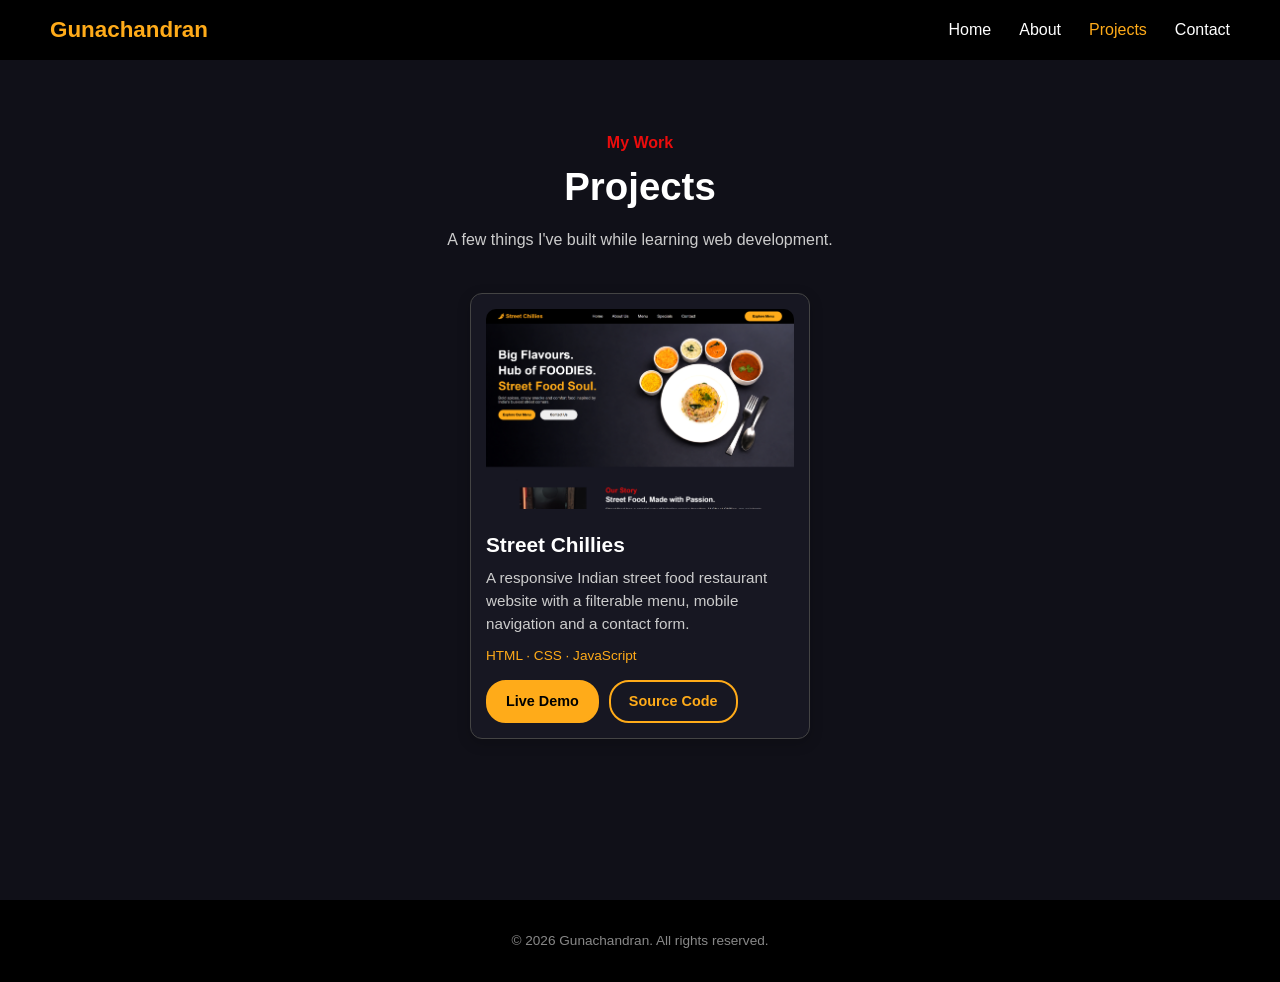
<file: projects.html>
<!DOCTYPE html>
<html lang="en">
<head>
    <meta charset="UTF-8">
    <meta name="viewport" content="width=device-width, initial-scale=1.0">
    <title>Projects | Gunachandran</title>
    <meta name="description" content="Web development projects by Gunachandran.">
    <link rel="stylesheet" href="https://cdnjs.cloudflare.com/ajax/libs/font-awesome/6.5.1/css/all.min.css">
    <link rel="stylesheet" href="projects.css">
</head>
<body>
    <header>
        <nav>
            <a href="index.html" class="logo">Gunachandran</a>
            <div class="nav-links">
                <a href="index.html">Home</a>
                <a href="index.html#about">About</a>
                <a href="projects.html" class="current">Projects</a>
                <a href="index.html#contact">Contact</a>
            </div>
        </nav>
    </header>

    <main class="projects">
        <p class="projects-label">My Work</p>
        <h1>Projects</h1>
        <p class="projects-intro">A few things I've built while learning web development.</p>

        <div class="projects-grid">

            <article class="project-card">
                <img src="img/screenshot for pp.png" alt="Street Chillies website screenshot">
                <h3>Street Chillies</h3>
                <p>A responsive Indian street food restaurant website with a filterable menu, mobile navigation and a contact form.</p>
                <p class="tech">HTML · CSS · JavaScript</p>
                <div class="project-links">
                    <a href="https://github.com/gunachandran1919/Restaurant-Website" target="_blank" rel="noopener noreferrer" class="btn">Live Demo</a>
                    <a href="https://github.com/gunachandran1919/Restaurant-Website.git" target="_blank" rel="noopener noreferrer" class="btn btn-outline">Source Code</a>
                </div>
            </article>

           

        </div>
    </main>

    <footer>
        <p>© 2026 Gunachandran. All rights reserved.</p>
    </footer>
</body>
</html>
</file>
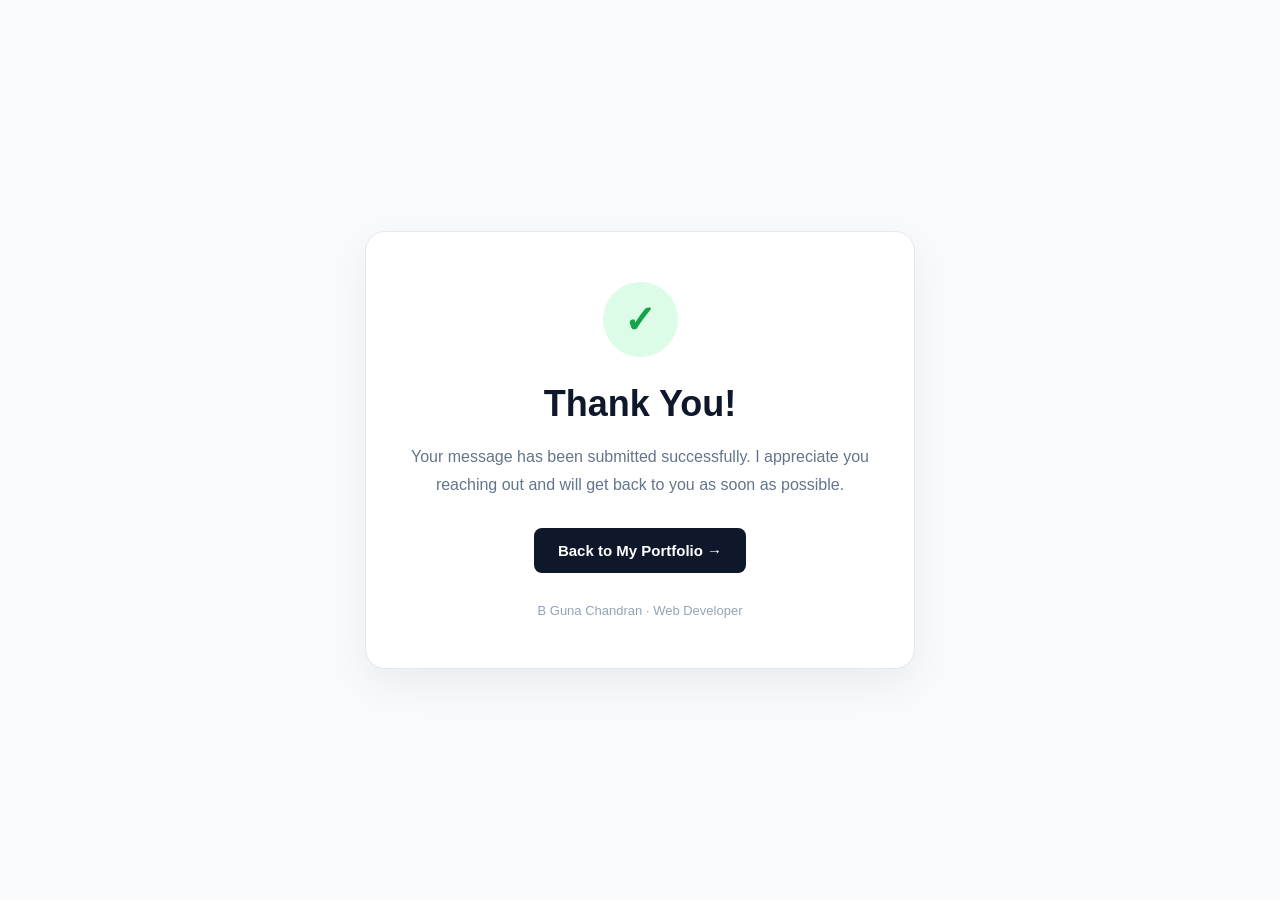
<file: thank-you.html>
<!DOCTYPE html>
<html lang="en">
<head>
    <meta charset="UTF-8">
    <meta name="viewport" content="width=device-width, initial-scale=1.0">

    <title>Message Sent | B Guna Chandran</title>

    <link rel="stylesheet" href="thank-you.css">
</head>

<body>

    <main class="thank-you-card">

        <div class="success-icon" aria-hidden="true">
            &#10003;
        </div>

        <h1>Thank You!</h1>

        <p>
            Your message has been submitted successfully.
            I appreciate you reaching out and will get back
            to you as soon as possible.
        </p>

        <a href="/" class="home-btn">
            Back to My Portfolio &rarr;
        </a>

        <div class="footer-text">
            B Guna Chandran · Web Developer
        </div>

    </main>

</body>
</html>
</file>
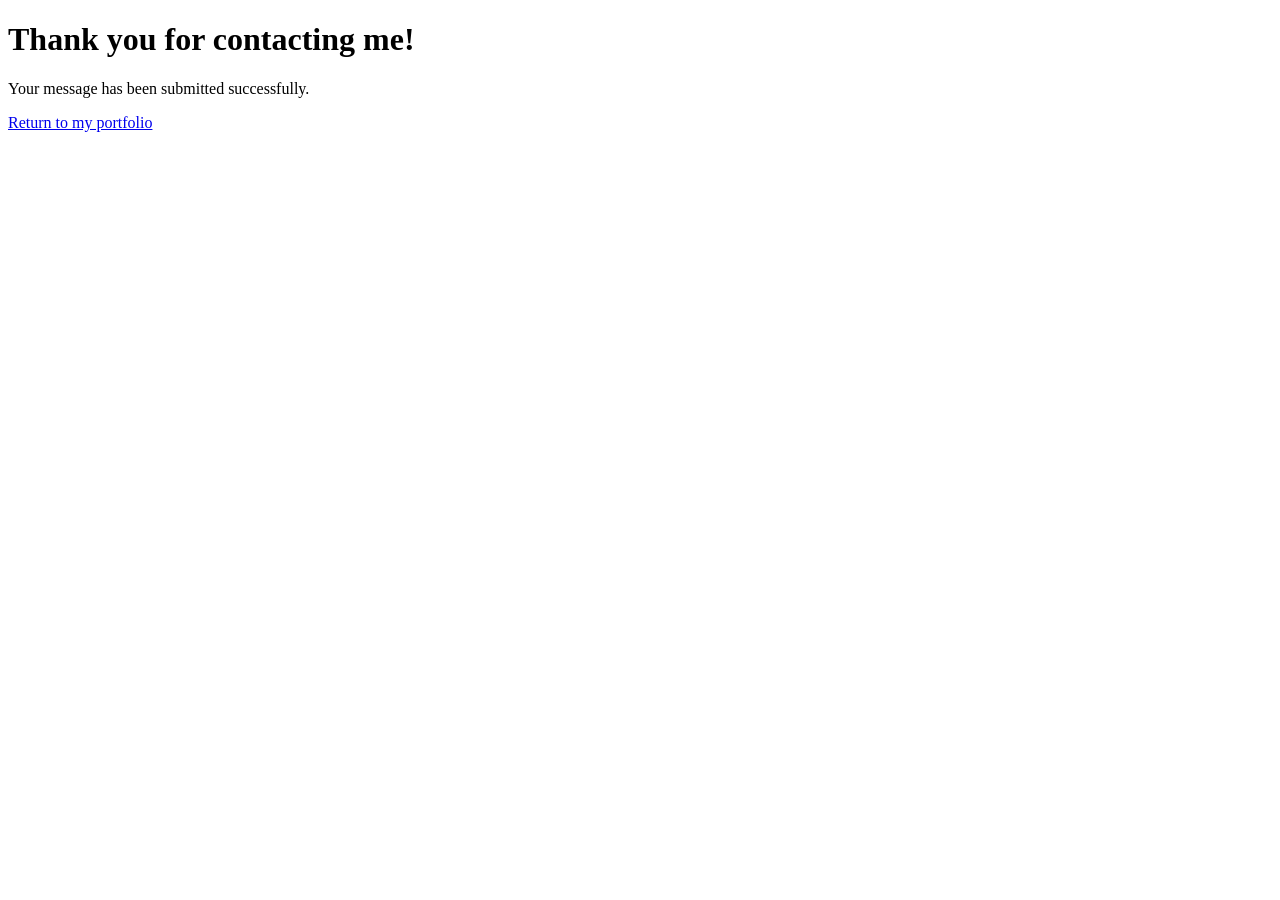
<file: thank.html>
<!DOCTYPE html>
<html lang="en">
<head>
    <meta charset="UTF-8">
    <meta name="viewport" content="width=device-width, initial-scale=1.0">
    <title>Message Sent</title>
</head>
<body>
    <h1>Thank you for contacting me!</h1>
    <p>Your message has been submitted successfully.</p>
    <a href="/">Return to my portfolio</a>
</body>
</html>
</file>
<file: projects.css>
* {
    box-sizing: border-box;
    margin: 0;
    padding: 0;
}

body {
    background-color: #101018;
    color: white;
    font-family: Arial, sans-serif;
    line-height: 1.6;
}

/* navbar */
nav {
    height: 60px;
    width: 100%;
    background-color: black;
    display: flex;
    justify-content: space-between;
    align-items: center;
    position: fixed;
    top: 0;
    z-index: 999;
    padding: 0 50px;
}

.logo {
    color: #FFAB19;
    font-size: 1.4rem;
    font-weight: bold;
    text-decoration: none;
    white-space: nowrap;
}

.nav-links {
    display: flex;
    gap: 28px;
}

.nav-links a {
    color: #fff;
    text-decoration: none;
}

.nav-links a:hover,
.nav-links a.current {
    color: #FFAB19;
}

/* projects */
.projects {
    min-height: 100vh;
    padding: 130px 50px 80px;
    text-align: center;
}

.projects-label {
    color: #eb0c0c;
    font-weight: bold;
}

.projects h1 {
    font-size: 2.4rem;
    margin-bottom: 10px;
}

.projects-intro {
    color: #ccc;
    margin-bottom: 40px;
}

.projects-grid {
    display: flex;
    flex-wrap: wrap;
    justify-content: center;
    gap: 30px;
}

.project-card {
    width: 340px;
    background-color: #171722;
    border: 1px solid #444;
    border-radius: 12px;
    padding: 15px;
    text-align: left;
    box-shadow: 0 4px 14px rgba(0, 0, 0, 0.2);
    transition: transform 0.25s ease, box-shadow 0.25s ease;
}

.project-card:hover {
    transform: translateY(-4px);
    box-shadow: 0 8px 22px rgba(0, 0, 0, 0.3);
}

.project-card img {
    width: 100%;
    height: 200px;
    object-fit: cover;
    object-position: top;
    border-radius: 10px;
    margin-bottom: 12px;
}

.project-card h3 {
    font-size: 1.3rem;
    margin-bottom: 6px;
}

.project-card p {
    color: #ccc;
    font-size: 0.95rem;
    line-height: 1.5;
}

.project-card .tech {
    color: #FFAB19;
    font-size: 0.85rem;
    margin: 10px 0 14px;
}

.project-links {
    display: flex;
    gap: 10px;
    flex-wrap: wrap;
}

.btn {
    display: inline-block;
    background-color: #FFAB19;
    color: black;
    padding: 8px 18px;
    border-radius: 20px;
    text-decoration: none;
    font-weight: bold;
    font-size: 0.9rem;
    border: 2px solid #FFAB19;
}

.btn:hover { opacity: 0.8; }

.btn-outline {
    background-color: transparent;
    color: #FFAB19;
}

footer {
    background-color: black;
    padding: 30px 20px;
    text-align: center;
    color: #888;
    font-size: 0.85rem;
}

/* mobile */
@media (max-width: 600px) {
    nav { padding: 0 20px; }
    .nav-links { gap: 14px; font-size: 0.9rem; }
    .projects { padding: 110px 20px 60px; }
    .project-card { width: 100%; }
}
</file>
<file: thank-you.css>
/* Reset */
* {
    margin: 0;
    padding: 0;
    box-sizing: border-box;
}

/* Page layout */
body {
    font-family: Arial, sans-serif;
    background: #f8fafc;
    color: #0f172a;
    min-height: 100vh;

    display: flex;
    align-items: center;
    justify-content: center;

    padding: 20px;
}

/* Main card */
.thank-you-card {
    background: #ffffff;
    max-width: 550px;
    width: 100%;
    padding: 50px 35px;
    text-align: center;

    border: 1px solid #e2e8f0;
    border-radius: 20px;

    box-shadow: 0 15px 40px rgba(15, 23, 42, 0.06);
}

/* Success checkmark */
.success-icon {
    width: 75px;
    height: 75px;
    margin: 0 auto 25px;

    border-radius: 50%;
    background: #dcfce7;
    color: #16a34a;

    display: flex;
    align-items: center;
    justify-content: center;

    font-size: 38px;
    font-weight: bold;
}

/* Heading */
.thank-you-card h1 {
    font-size: clamp(28px, 5vw, 36px);
    line-height: 1.2;
    margin-bottom: 18px;
}

/* Message */
.thank-you-card p {
    font-size: 16px;
    line-height: 1.7;
    color: #64748b;
    margin-bottom: 30px;
}

/* Home button */
.home-btn {
    display: inline-block;
    background: #0f172a;
    color: #ffffff;
    text-decoration: none;

    padding: 14px 24px;
    border-radius: 8px;

    font-size: 15px;
    font-weight: 600;

    transition: background 0.3s, transform 0.3s;
}

.home-btn:hover {
    background: #334155;
    transform: translateY(-2px);
}

/* Footer text */
.footer-text {
    margin-top: 30px;
    font-size: 13px;
    color: #94a3b8;
}

/* Responsive design */
@media (max-width: 480px) {
    .thank-you-card {
        padding: 40px 22px;
    }
}
</file>
